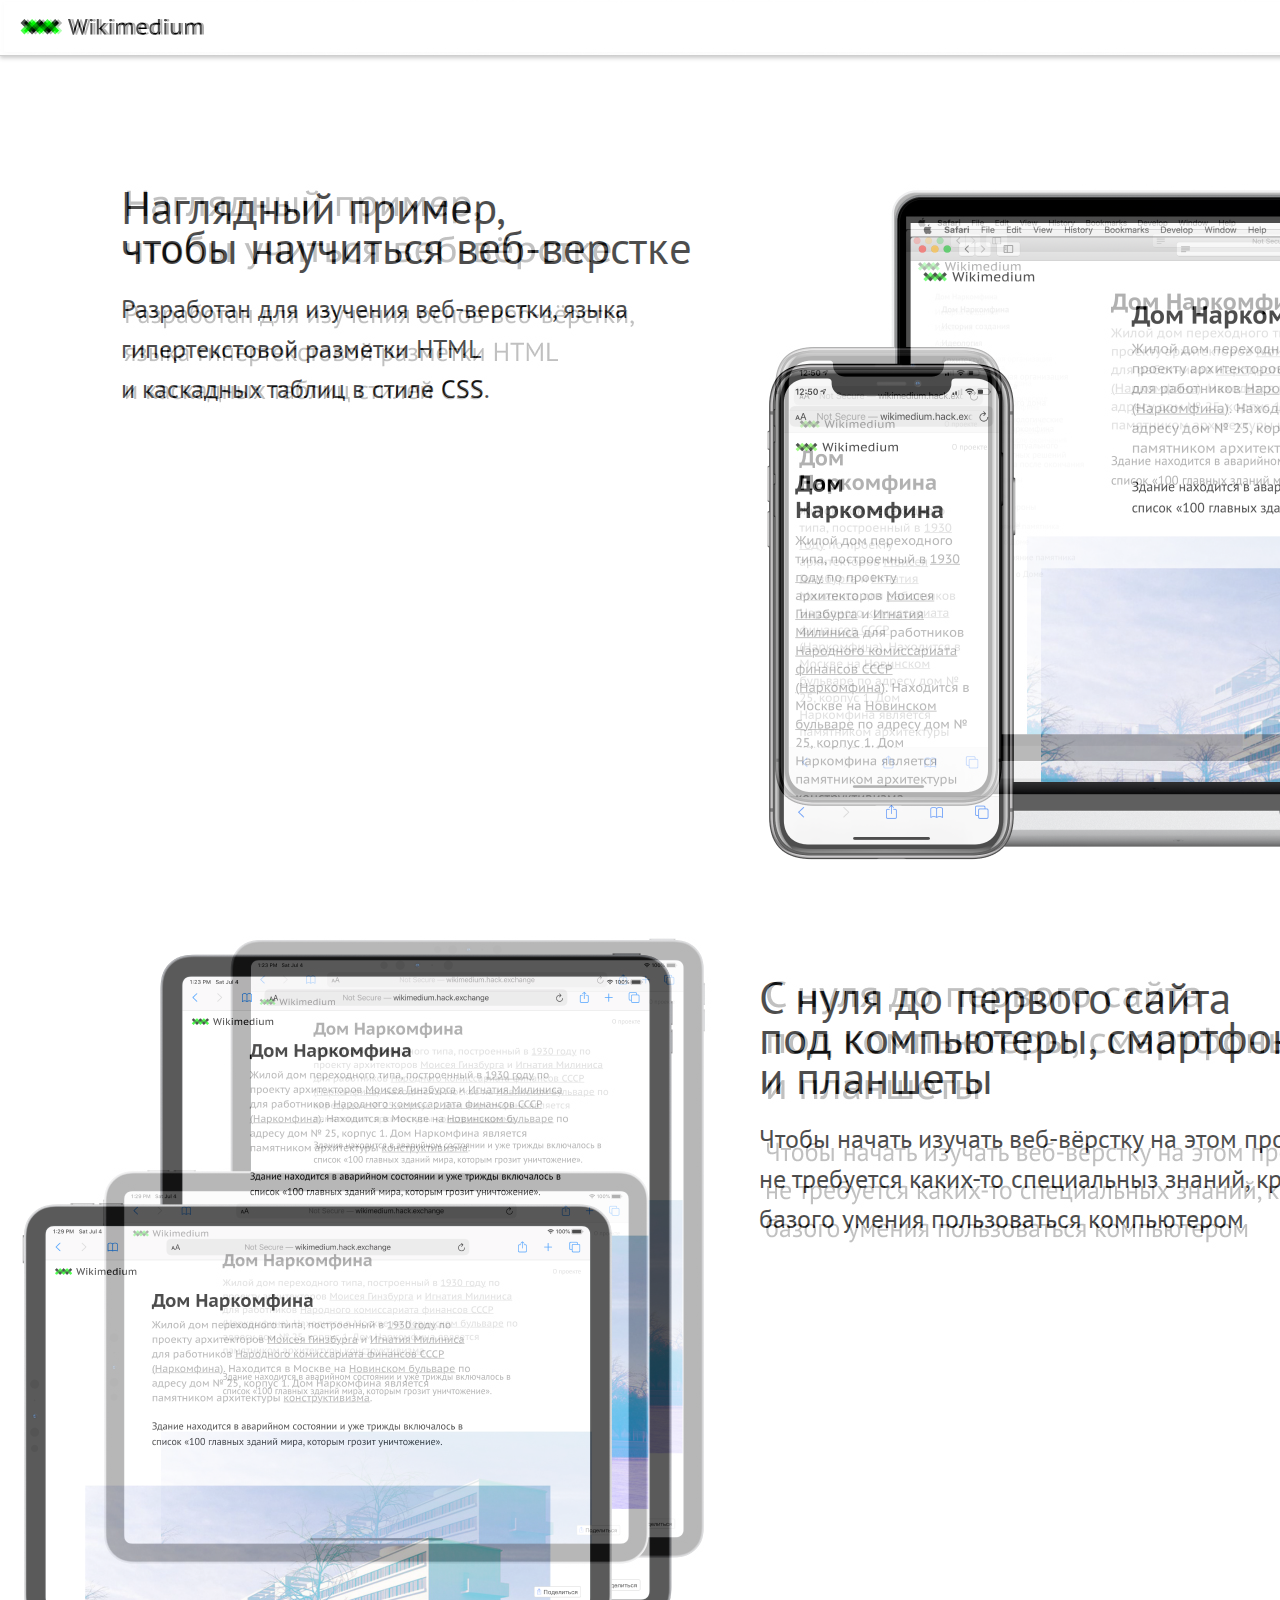
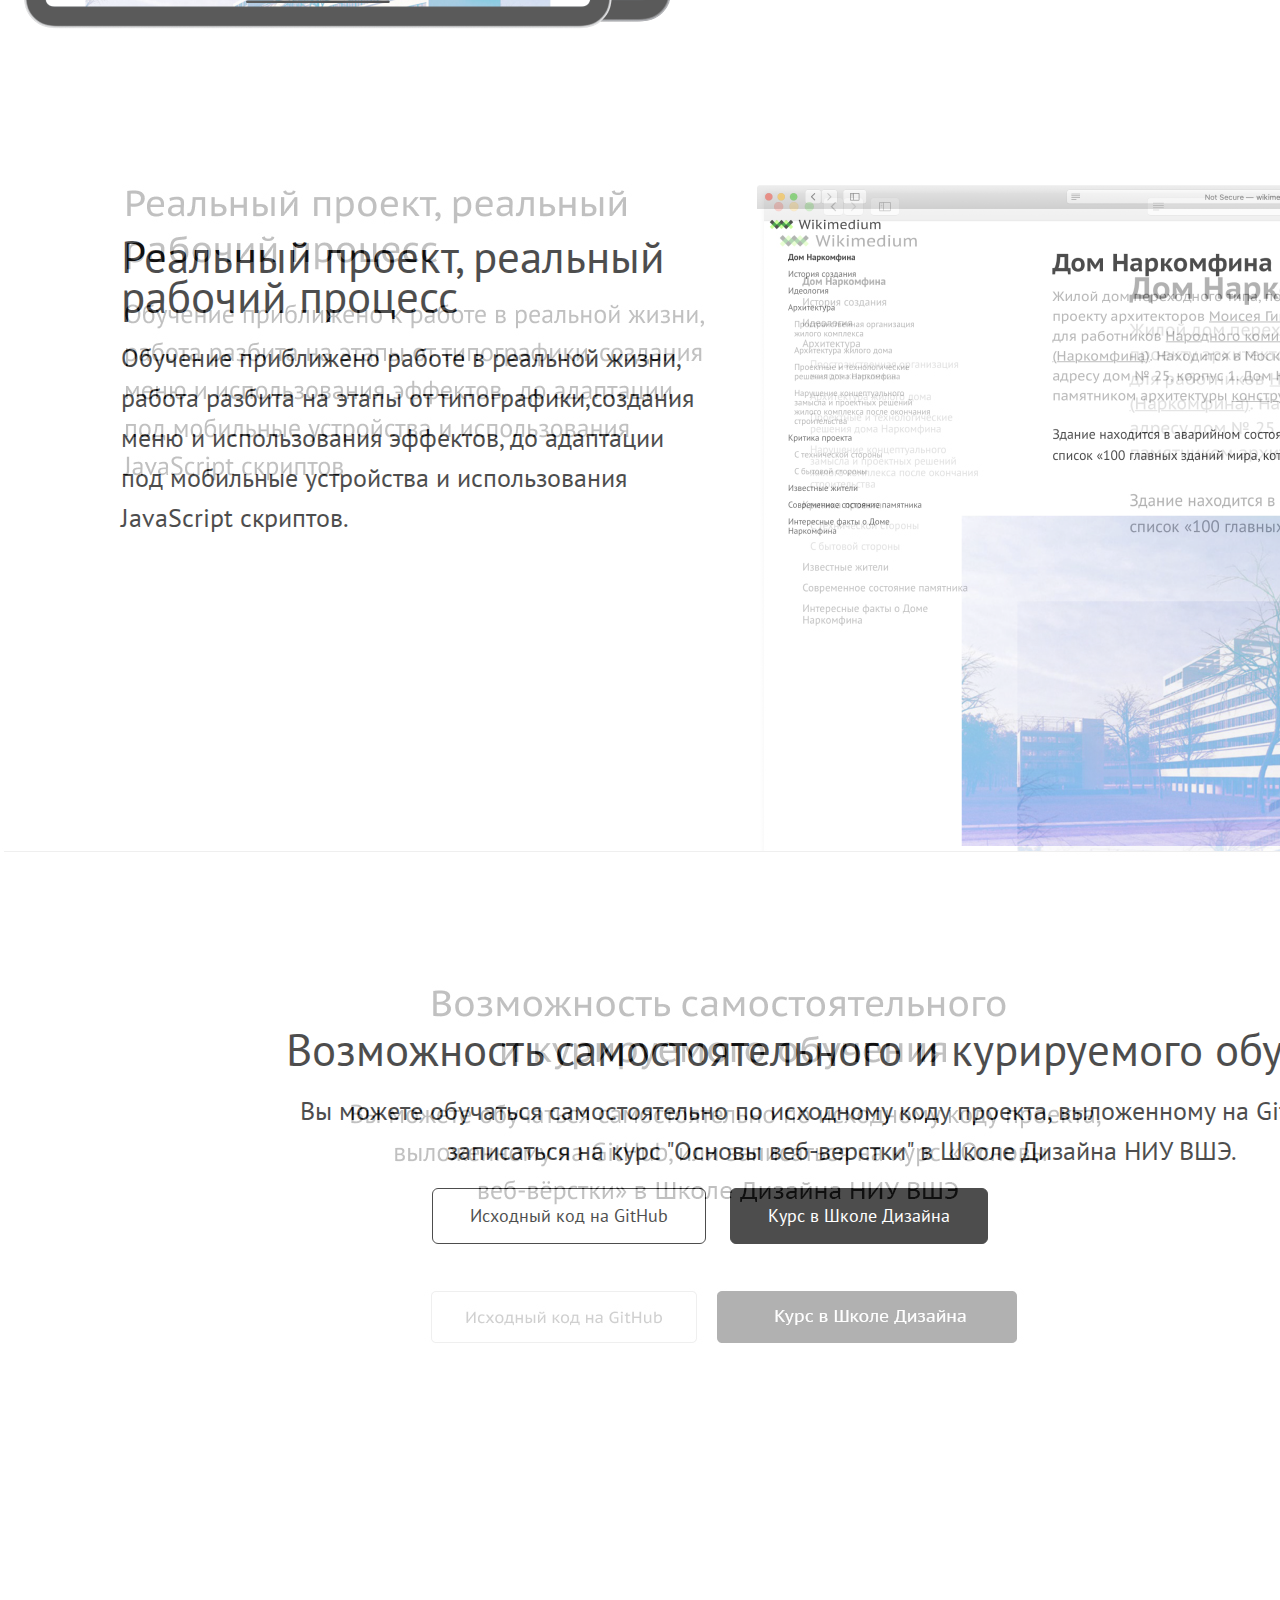
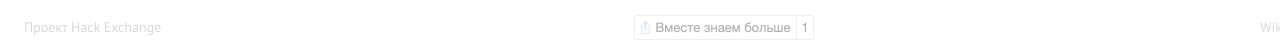
<file: about.html>
<!DOCTYPE html>
<html lang="en" dir="ltr">
  <head>
    <meta charset="utf-8">
    <title>О проекте</title>
    <link rel="stylesheet" href="stylesheets/style.css">
    <link rel="icon" type="image/x-icon" href="images/favicon.ico" />
    <link rel="icon" type="image/png" href="images/favicon.png" />
    <style media="screen">

      html {
        background: grey;
        display: block;
        height: 100%;
      }
      body {
        height: 3252px;
        width: 1440px;
        position: relative;
        display: block;
        margin: 0 auto;
        background: white;
      }
      body::before{
        position: absolute;
        top: 0;
        left: 0;
        content: '';
        width: 100%;
        height: 100%;
        background: url(images/1440.jpg);
        opacity: .3;
      }
    </style>
  </head>
  <body>
    <div class="menubar">
      <!-- шапка -->
      <a href="index.html"><img src="images/logo.svg" alt=""></a>
      <a href="about.html">О проекте</a>
    </div>
    <!-- блоки  -->
    <section>
      <div>
        <h2>Наглядный пример, <br>чтобы научиться веб-верстке <br> </h2>
        <p>Разработан для изучения веб-верстки, языка гипертекстовой разметки HTML <br> и каскадных таблиц в стиле CSS.</p>
      </div>
      <div>
        <img src="images/Group 35-1.png" alt="">
      </div>
    </section>

    <!-- блоки2  -->
    <section>
      <div>
        <img src="images/Group 281.png" alt="">
      </div>
      <div>
        <h2>С нуля до первого сайта <br> под компьютеры, смартфоны <br> и планшеты </h2>
        <p>Чтобы начать изучать веб-вёрстку на этом проекте,<br>не требуется каких-то специальныз знаний, кроме <br>базого умения пользоваться компьютером</p>
      </div>

    </section>
    <!-- блоки 3 -->
    <section>
      <div>
        <h2>Реальный проект, реальный <br> рабочий процесс </h2>
        <p>Обучение приближено  работе в реальной жизни, <br> работа разбита на этапы от типографики,создания<br> меню и использования эффектов, до адаптации<br> под мобильные устройства и использования<br> JavaScript скриптов.</p>
      </div>
      <div>
        <img src="images/Screenshot 2020-07-04 at 13.51 1.png" alt="">
      </div>
    </section>
          <section>
            <section class="bottom_block">
            <h2>Возможность самостоятельного и курируемого обучения</h2>
            <p>Вы можете обучаться самостоятельно по исходному коду проекта, выложенному на GitHub, или записаться на курс "Основы веб-верстки" в Школе Дизайна НИУ ВШЭ. </p>
            <a href="#">Исходный код на GitHub</a>
            <a class="btn" href="https://design.hse.ru/">Курс в Школе Дизайна</a>
          </section>
  </body>
</html>
</file>
<file: stylesheets/style.css>
@import 'reset.css';
@import url('https://fonts.googleapis.com/css?family=PT+Sans+Caption:400,700|PT+Sans:400,400i,700,700i&amp;subset=cyrillic');
@import 'layout.css';
@import "sidebar.css";
@import "content.css";
@import "menubar.css";
@import "about.css";
</file>
